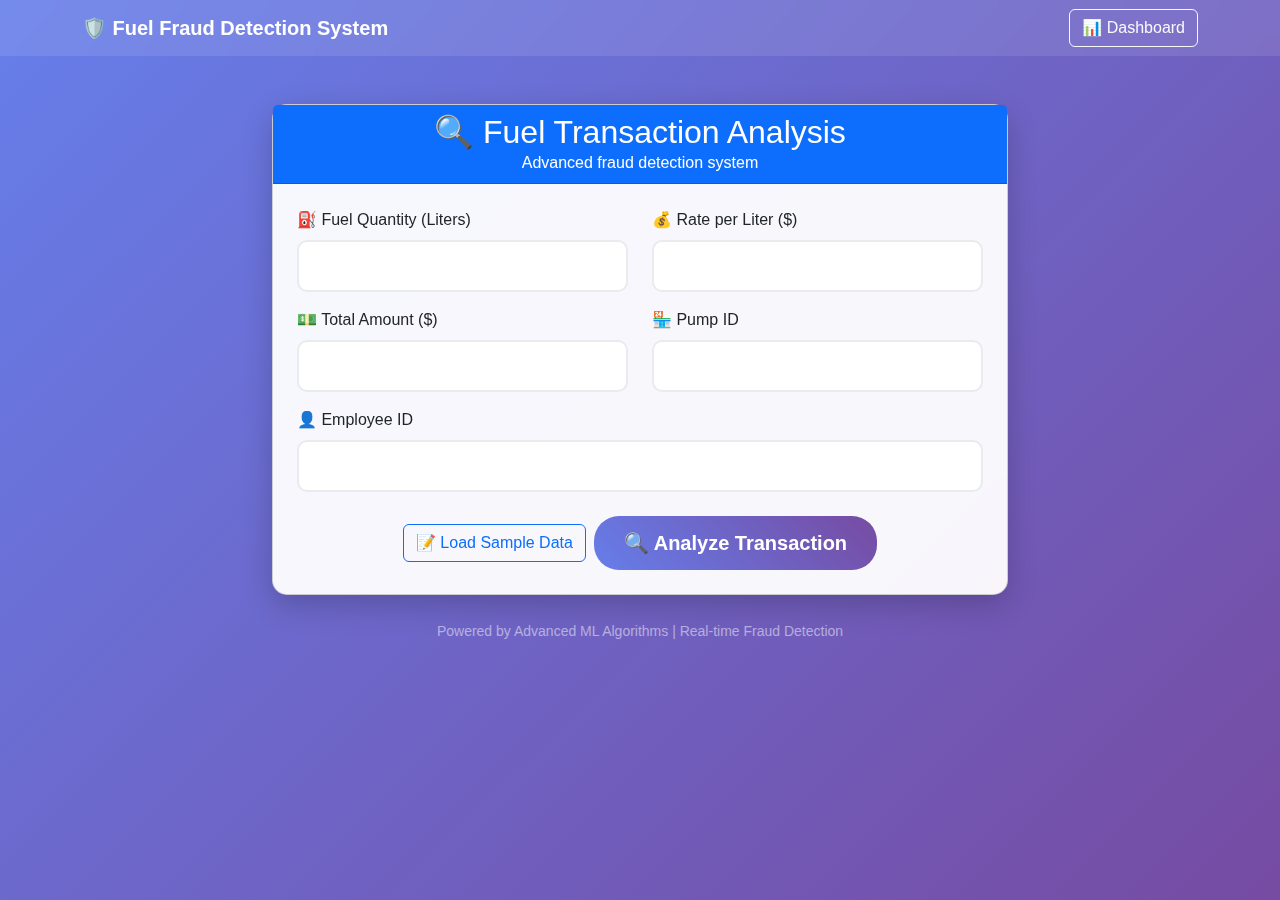
<file: index.html>
<!DOCTYPE html>
<html lang="en">
<head>
    <meta charset="UTF-8">
    <meta name="viewport" content="width=device-width, initial-scale=1.0">
    <title>Fuel Fraud Detection System</title>
    <link href="https://cdn.jsdelivr.net/npm/bootstrap@5.1.3/dist/css/bootstrap.min.css" rel="stylesheet">
    <style>
        body {
            background: linear-gradient(135deg, #667eea 0%, #764ba2 100%);
            min-height: 100vh;
            font-family: 'Segoe UI', Tahoma, Geneva, Verdana, sans-serif;
        }
        .card {
            border-radius: 15px;
            box-shadow: 0 10px 30px rgba(0,0,0,0.2);
            backdrop-filter: blur(10px);
            background: rgba(255,255,255,0.95);
        }
        .btn-primary {
            background: linear-gradient(45deg, #667eea, #764ba2);
            border: none;
            border-radius: 25px;
            padding: 12px 30px;
            font-weight: 600;
            transition: all 0.3s ease;
        }
        .btn-primary:hover {
            transform: translateY(-2px);
            box-shadow: 0 5px 15px rgba(0,0,0,0.3);
        }
        .form-control {
            border-radius: 10px;
            border: 2px solid #e9ecef;
            padding: 12px 15px;
            transition: all 0.3s ease;
        }
        .form-control:focus {
            border-color: #667eea;
            box-shadow: 0 0 0 0.2rem rgba(102, 126, 234, 0.25);
        }
        .alert {
            border-radius: 10px;
            border: none;
            font-weight: 500;
        }
        .navbar {
            background: rgba(255,255,255,0.1) !important;
            backdrop-filter: blur(10px);
        }
        .navbar-brand {
            font-weight: 700;
            color: white !important;
        }
        .transaction-history {
            max-height: 400px;
            overflow-y: auto;
        }
    </style>
</head>
<body>
    <nav class="navbar navbar-expand-lg navbar-dark">
        <div class="container">
            <a class="navbar-brand" href="#">🛡️ Fuel Fraud Detection System</a>
            <div class="navbar-nav ms-auto">
                <button class="btn btn-outline-light" onclick="showDashboard()">📊 Dashboard</button>
            </div>
        </div>
    </nav>

    <div class="container mt-5">
        <div class="row justify-content-center">
            <div class="col-md-8">
                <!-- Main Form -->
                <div class="card" id="mainCard">
                    <div class="card-header bg-primary text-white text-center">
                        <h2 class="mb-0">🔍 Fuel Transaction Analysis</h2>
                        <p class="mb-0">Advanced fraud detection system</p>
                    </div>
                    <div class="card-body p-4">
                        <div id="result" class="mb-4" style="display:none;"></div>

                        <form id="fraudForm">
                            <div class="row">
                                <div class="col-md-6 mb-3">
                                    <label for="fuel_qty" class="form-label">⛽ Fuel Quantity (Liters)</label>
                                    <input type="number" step="0.01" class="form-control" id="fuel_qty" name="fuel_qty" required>
                                </div>
                                <div class="col-md-6 mb-3">
                                    <label for="rate" class="form-label">💰 Rate per Liter ($)</label>
                                    <input type="number" step="0.01" class="form-control" id="rate" name="rate" required>
                                </div>
                            </div>
                            <div class="row">
                                <div class="col-md-6 mb-3">
                                    <label for="amount" class="form-label">💵 Total Amount ($)</label>
                                    <input type="number" step="0.01" class="form-control" id="amount" name="amount" required>
                                </div>
                                <div class="col-md-6 mb-3">
                                    <label for="pump_id" class="form-label">🏪 Pump ID</label>
                                    <input type="text" class="form-control" id="pump_id" name="pump_id" required>
                                </div>
                            </div>
                            <div class="mb-4">
                                <label for="emp_id" class="form-label">👤 Employee ID</label>
                                <input type="text" class="form-control" id="emp_id" name="emp_id" required>
                            </div>
                            <div class="text-center">
                                <button type="submit" class="btn btn-primary btn-lg">
                                    🔍 Analyze Transaction
                                </button>
                            </div>
                        </form>
                    </div>
                </div>

                <!-- Dashboard Card -->
                <div class="card mt-4" id="dashboardCard" style="display:none;">
                    <div class="card-header bg-success text-white text-center">
                        <h3 class="mb-0">📊 Transaction Dashboard</h3>
                        <p class="mb-0">Recent fraud detection results</p>
                    </div>
                    <div class="card-body">
                        <div class="transaction-history" id="transactionHistory">
                            <p class="text-muted text-center">No transactions yet. Start analyzing transactions to see results here.</p>
                        </div>
                        <div class="text-center mt-3">
                            <button class="btn btn-primary" onclick="showMainForm()">🔙 Back to Analysis</button>
                        </div>
                    </div>
                </div>

                <div class="text-center mt-4">
                    <small class="text-white-50">
                        Powered by Advanced ML Algorithms | Real-time Fraud Detection
                    </small>
                </div>
            </div>
        </div>
    </div>

    <script src="https://cdn.jsdelivr.net/npm/bootstrap@5.1.3/dist/js/bootstrap.bundle.min.js"></script>
    <script>
        // Store transactions in localStorage
        let transactions = JSON.parse(localStorage.getItem('transactions') || '[]');

        // Fraud detection algorithm
        function detectFraud(fuelQty, rate, amount, pumpId, empId) {
            const expected = fuelQty * rate;
            const diff = Math.abs(amount - expected);
            
            let risk, alertClass, details;
            if (diff > 10) {
                risk = "High Risk";
                alertClass = "danger";
                details = "Significant amount mismatch detected";
            } else if (diff > 5) {
                risk = "Medium Risk";
                alertClass = "warning";
                details = "Minor discrepancy found";
            } else {
                risk = "Low Risk";
                alertClass = "success";
                details = "Transaction appears normal";
            }

            return {
                risk: risk,
                alertClass: alertClass,
                details: details,
                expected: expected,
                actual: amount,
                difference: diff
            };
        }

        // Form submission handler
        document.getElementById('fraudForm').addEventListener('submit', function(e) {
            e.preventDefault();
            
            const fuelQty = parseFloat(document.getElementById('fuel_qty').value);
            const rate = parseFloat(document.getElementById('rate').value);
            const amount = parseFloat(document.getElementById('amount').value);
            const pumpId = document.getElementById('pump_id').value;
            const empId = document.getElementById('emp_id').value;
            
            // Perform fraud detection
            const result = detectFraud(fuelQty, rate, amount, pumpId, empId);
            
            // Create transaction record
            const transaction = {
                id: Date.now(),
                timestamp: new Date().toLocaleString(),
                fuelQty: fuelQty,
                rate: rate,
                amount: amount,
                pumpId: pumpId,
                empId: empId,
                result: result
            };
            
            // Store transaction
            transactions.unshift(transaction);
            if (transactions.length > 50) transactions = transactions.slice(0, 50); // Keep only last 50
            localStorage.setItem('transactions', JSON.stringify(transactions));
            
            // Display result
            document.getElementById('result').innerHTML = `
                <div class="alert alert-${result.alertClass} text-center">
                    <h5 class="mb-2">🎯 Analysis Result</h5>
                    <strong>${result.risk} - ${result.details}</strong>
                    <br><small class="mt-2 d-block">
                        Expected: $${result.expected.toFixed(2)} | 
                        Actual: $${result.actual.toFixed(2)} | 
                        Difference: $${result.difference.toFixed(2)}
                    </small>
                    <br><small class="text-muted">Transaction ID: ${transaction.id}</small>
                </div>
            `;
            document.getElementById('result').style.display = 'block';
            
            // Scroll to result
            document.getElementById('result').scrollIntoView({ behavior: 'smooth' });
        });

        // Dashboard functions
        function showDashboard() {
            document.getElementById('mainCard').style.display = 'none';
            document.getElementById('dashboardCard').style.display = 'block';
            updateDashboard();
        }

        function showMainForm() {
            document.getElementById('dashboardCard').style.display = 'none';
            document.getElementById('mainCard').style.display = 'block';
        }

        function updateDashboard() {
            const historyDiv = document.getElementById('transactionHistory');
            
            if (transactions.length === 0) {
                historyDiv.innerHTML = '<p class="text-muted text-center">No transactions yet. Start analyzing transactions to see results here.</p>';
                return;
            }

            let html = '<div class="table-responsive"><table class="table table-hover"><thead class="table-dark"><tr>';
            html += '<th>ID</th><th>Time</th><th>Fuel (L)</th><th>Rate</th><th>Amount</th><th>Pump</th><th>Employee</th><th>Result</th>';
            html += '</tr></thead><tbody>';

            transactions.slice(0, 10).forEach(t => {
                const badgeClass = t.result.alertClass === 'danger' ? 'bg-danger' : 
                                 t.result.alertClass === 'warning' ? 'bg-warning' : 'bg-success';
                html += `<tr>
                    <td>${t.id}</td>
                    <td>${t.timestamp}</td>
                    <td>${t.fuelQty}L</td>
                    <td>$${t.rate}</td>
                    <td>$${t.amount}</td>
                    <td>${t.pumpId}</td>
                    <td>${t.empId}</td>
                    <td><span class="badge ${badgeClass}">${t.result.risk}</span></td>
                </tr>`;
            });

            html += '</tbody></table></div>';
            historyDiv.innerHTML = html;
        }

        // Sample data button for testing
        function loadSampleData() {
            document.getElementById('fuel_qty').value = '25.5';
            document.getElementById('rate').value = '4.50';
            document.getElementById('amount').value = '120.00';
            document.getElementById('pump_id').value = 'P001';
            document.getElementById('emp_id').value = 'E123';
        }

        // Add sample data button
        document.addEventListener('DOMContentLoaded', function() {
            const form = document.getElementById('fraudForm');
            const sampleBtn = document.createElement('button');
            sampleBtn.type = 'button';
            sampleBtn.className = 'btn btn-outline-primary me-2';
            sampleBtn.innerHTML = '📝 Load Sample Data';
            sampleBtn.onclick = loadSampleData;
            
            const submitBtn = form.querySelector('button[type="submit"]');
            submitBtn.parentNode.insertBefore(sampleBtn, submitBtn);
        });
    </script>
</body>
</html>
</file>
